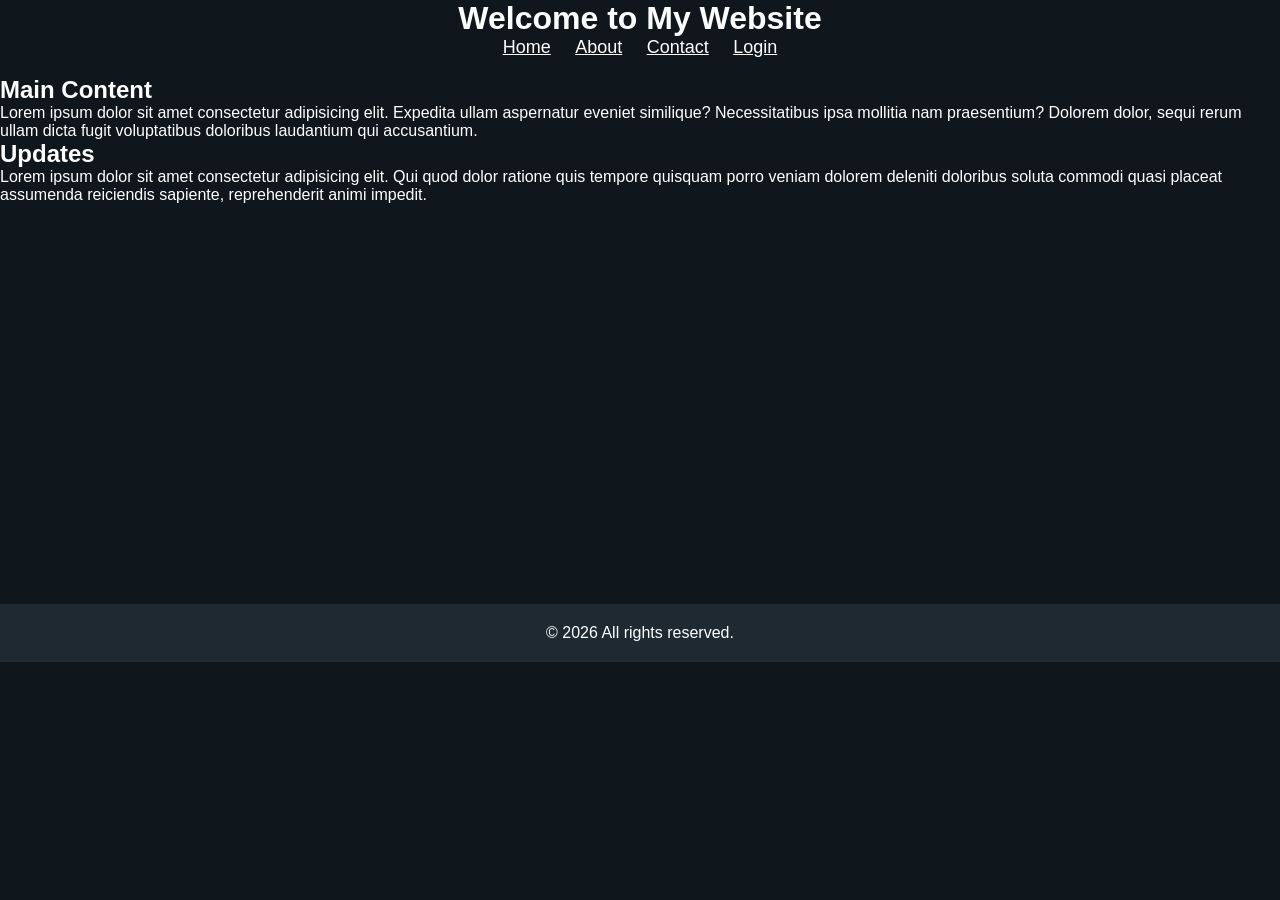
<file: index.html>
<!DOCTYPE html>
<html lang="en">
<head>
    <meta charset="UTF-8">
    <meta name="viewport" content="width=device-width, initial-scale=1.0">
    <title>My Webpage</title>
    <link rel="stylesheet" href="/style.css">
</head>
<body>

    <header class="head">
        <h1>Welcome to My Website</h1>
        <nav class="navbar">
            <a href="/index.html" class="van">Home</a>
            <a href="/about.html" class="van">About</a>
            <a href="/contact.html" class="van">Contact</a>
            <a href="/login.html" class="van">Login</a>
        </nav>
    </header>
    <br>
    <main>
        <div>
            <section>
                <h2>Main Content</h2>
                <p>Lorem ipsum dolor sit amet consectetur adipisicing elit. Expedita ullam aspernatur eveniet similique? 
                    Necessitatibus ipsa mollitia nam praesentium? Dolorem dolor, 
                    sequi rerum ullam dicta fugit voluptatibus doloribus laudantium qui accusantium.</p>
            </section>

            <section>
                <h2>Updates</h2>
                <p>Lorem ipsum dolor sit amet consectetur adipisicing elit. Qui quod dolor ratione quis tempore quisquam 
                    porro veniam dolorem deleniti doloribus soluta commodi quasi placeat assumenda reiciendis sapiente, reprehenderit animi impedit.</p>
            </section>
        </div>
        
    </main>
    <footer class="container2">
    <div class="foot">
        <p>&copy; 2026 All rights reserved.</p>
    </div>
        
    </footer>

</body>
</html>
</file>
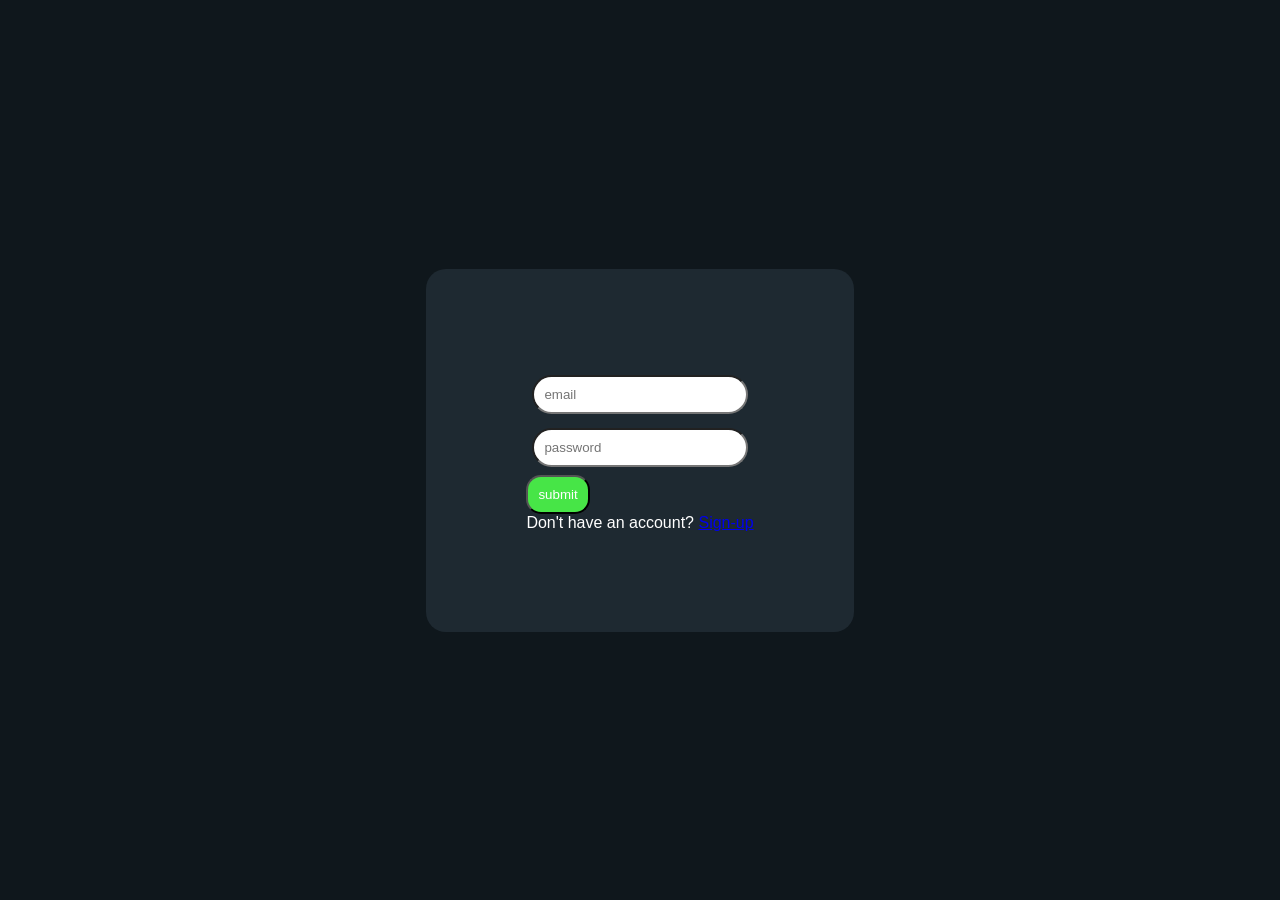
<file: login.html>
<!DOCTYPE html>
<html lang="en">
<head>
    <meta charset="UTF-8">
    <meta name="viewport" content="width=device-width, initial-scale=1.0">
    <title>login</title>
    <link rel="stylesheet" href="style.css">
</head>
<body>
    <div class="container">
        <form action="/results.html" method="get">
           <div class="dax">
             <input type="email" name="email" id="email" placeholder="email" required>
           </div>
           <div class="dax">
             <input type="password" name="password" id="password" placeholder="password" required>
           </div>
           <button class="button" type="submit">submit</button>
           <div >
            <p>
                Don't have an account? <a href="/signup.html">Sign-up</a>
            </p>
        </div>
        </form>
    </div>
    
        
        
</body>
</html>
<!-- <div class="container">
        <div class="left-side">
            <h1>welcome back</h1>
            <p>Login to continue</p>
        </div>
        <div class="right-side">
            <form action="results.html" method="GET">
                <div class="form-2">
                <label for="name">Name</label>
                    <input type="text" name="name" id="name" placeholder="username"required> 
                </div>
                <div class="form-2">
                    <label for="email">Email</label>
                    <input type="email" name="email" id="email" placeholder="email" required>
                </div>
                
                <div class="form-2">
                    <label for="password">Password</label>
                    <input type="password" name="password" id="password" placeholder="password" required>
                </div>
                <button class="button" type="submit">submit</button>
            </form>
        </div>
       
    </div>-->
    
    <!--
        <div>
            <label for="phone">Phone</label>
            <input type="tel" id="phone" name="phone" placeholder="phone number">
        </div>
        <button type="reset">Reset</button>
        <div>
            <label for="color">Color</label>
            <input type="color" id="color" name="color" value="#0000000">
        </div>
        <div>
            <label for="date">Birthdate</label>
            <input type="date" id="date" min="1957-01-01">
        </div>
        <div>
            Gender:
            <label for="male">Male</label>
            <input type="radio" id="male" name="gender" value="male">
            <label for="female">Female</label>
            <input type="radio" id="female" name="gender" value="female">
        </div>
        
        <input type="hidden" name="hiddenfield" value="">
        <div>
            <label for="bio">Bio</label>
            <textarea name="bio" id="bio" placeholder="tell us about yourself"></textarea>
        </div>
        <div>
            <label for="url">URL</label>
            <input type="url" id="url" name="url" placeholder="website URL">
        </div>
        <div>
            <label for="age">Age</label>
            <input type="number" id="age" placeholder="age" min="0" max="120" required>
        </div>
        <div>
            <label for="file">File</label>
            <input type="file" id="file" name="file">
        </div>
        <div>
            <label for="eyecolor">Eye Color</label>
            <select name="eyecolor" id="eyecolor" multiple>
                <option value="brown">Brown</option>
                <option value="blue">Blue</option>
                <option value="green">Green</option>
                <option value="hazel">Hazel</option>
                <option value="gray">Gray</option>
            </select>
        </div> -->
</file>
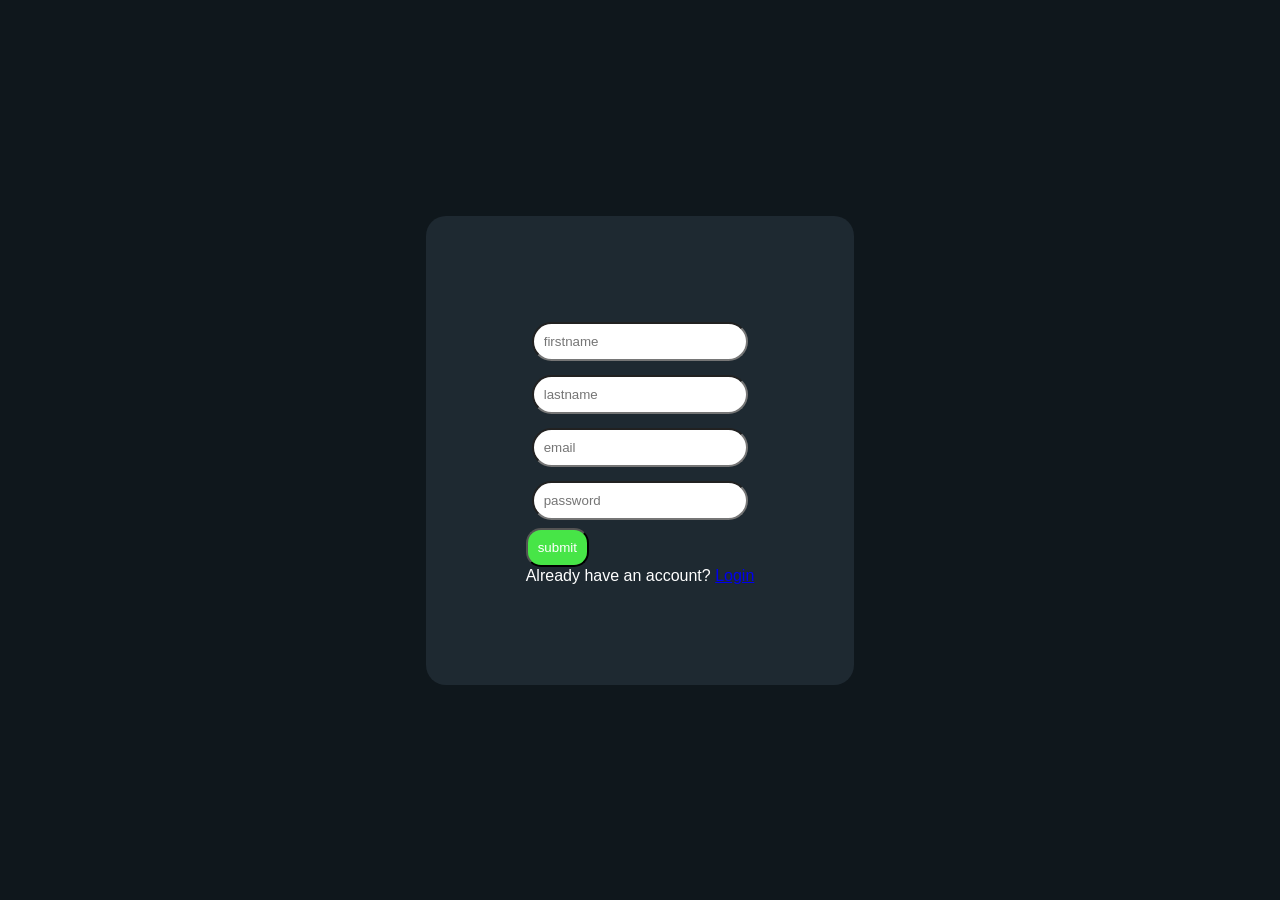
<file: signup.html>
<!DOCTYPE html>
<html lang="en">
<head>
    <meta charset="UTF-8">
    <meta name="viewport" content="width=device-width, initial-scale=1.0">
    <title>login</title>
    <link rel="stylesheet" href="style.css">
</head>
<body>
    <div class="container">
        <form action="/results.html" method="get">
           <div class="dax">
             <input type="text" name="firstname" id="firstname" placeholder="firstname" required>
           </div>
           <div class="dax">
             <input type="text" name="lastname" id="lastname" placeholder="lastname" required>
           </div>
           <div class="dax">
             <input type="email" name="email" id="email" placeholder="email" required>
           </div>
           <div class="dax">
             <input type="password" name="password" id="password" placeholder="password" required>
           </div>
           <button class="button" type="submit">submit</button>
           <div>
             <p>
                Already have an account? <a href="/login.html">Login</a>
             </p>
           </div>              
        </form>
        
    </div>
    
        
        
</body>
</html>
</file>
<file: style.css>
*{
    margin: 0;
    padding: 0;
    box-sizing: border-box;
    font-family: Arial, Helvetica, sans-serif;
}
header{
    background-color: var(--background);
    color: #fcfdfd;
    display: flex;
    justify-content: center;
    align-items: center;
    flex-direction: column;
}
.van{
    color: var(--text-main);
    text-decoration: bold;
    margin: 10px;
    font-size: 18px;
    flex-direction: row;

}
:root{
    --primary-color: #47e547;
    --background: #0f171c;
    --surface: #1e2931;
    --text-main: #fff;
    --text-secondary: #94a3b8;
}

body{
    background-color: var(--background);
    color: var(--text-main);
}
.container{
    display: flex;
    height: 100vh;
    justify-content: center;
    align-items: center;
}
form{
    background-color: var(--surface);
    padding: 100px;
    border-radius: 20px;
}

.dax {
    padding: 6px;
    margin-bottom: 2px;
}
.dax input, .dax textarea{
    padding: 10px;
    width: 100%;
    border-radius: 20px;

}
button{
    background-color: var(--primary-color);
    color: var(--text-main);
    border-radius: 15px;
    padding: 10px;
    cursor: pointer;
}
button :hover{
    background-color: var(--surface);

}

.container2{
    display: flex;
    justify-content: center;
    align-items: center;
    background-color: var(--surface);
    padding: 20px;
    margin-top: 400px;
}






























































/*{
    margin: 0;
    padding: 0;
    box-sizing: border-box;
    font-family: Arial, Helvetica, sans-serif;
}
.container{
    display: flex;
    height: 100vh;
}
/*
.foot {
    background-color: blue;
    border: 3em;
    margin: 10px;
    text-align: center;
    padding: 15px 10px;
}----------
.left-side{
    flex: 1;
    background-color: #2c2c2c;
    color: #fcfdfd;
    display: flex;
    justify-content: center;
    align-items: center;
    flex-direction: column;
}
.right-side{
    flex: 1;
    display: flex;
    justify-content: center;
    align-items: center;
    background: #2c2c2c;
}

.form-2{
    padding: 10px;
    
}
.form-2 label{
    display: block;
}
.form-2 input{
    padding: 8px;
    width: 100%;

}
.form-2 input, .form-2 textarea{
    padding: 8px;
    width: 100%;
}
.button{
    padding: 10px;
    width: 100%;
    background-color: #47e45c;
    color: #2c2c2c;
    border: none;
    cursor: pointer;
}*/
</file>
